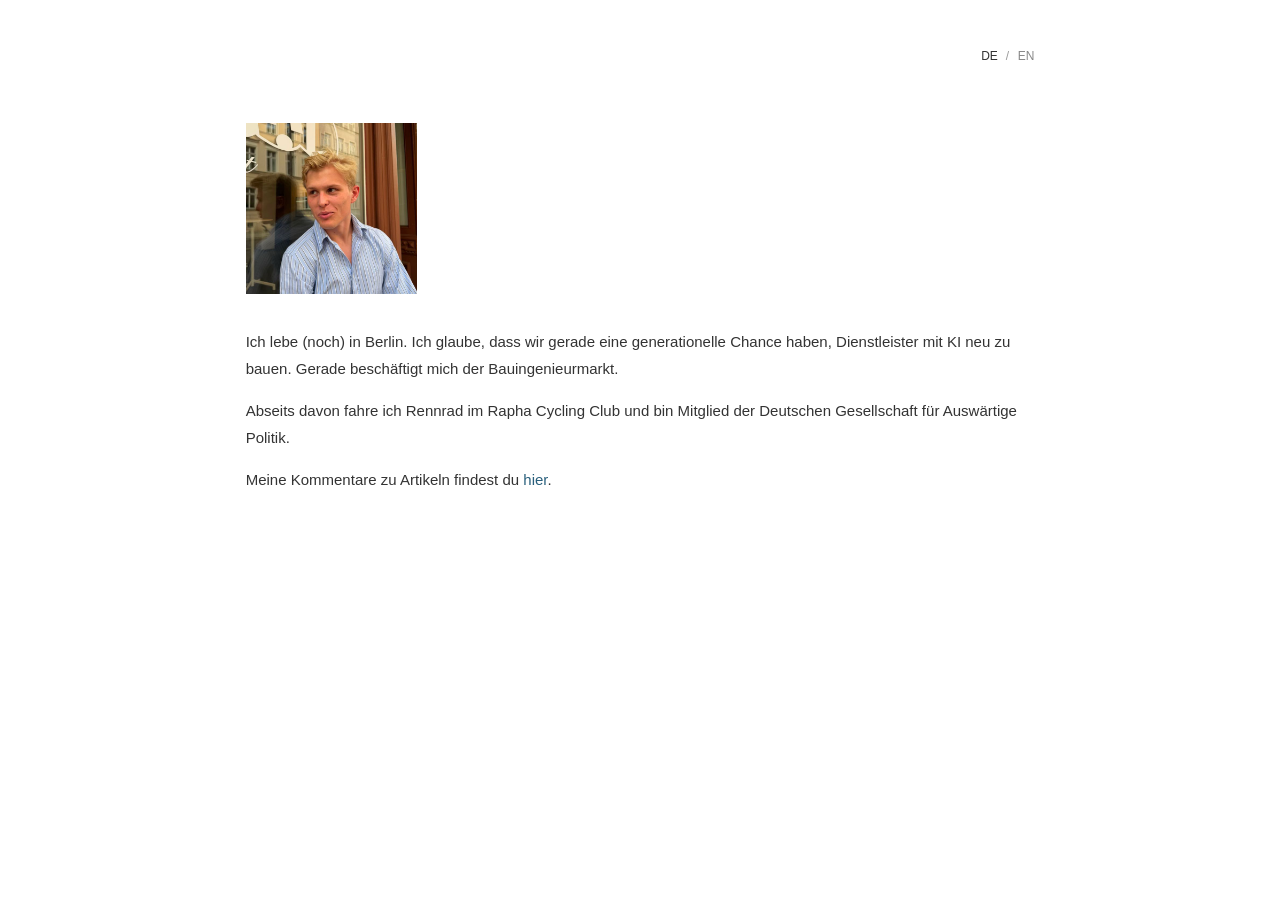
<file: index.html>
<!doctype html>
<html lang="de">
  <head>
    <meta charset="utf-8">
    <meta name="viewport" content="width=device-width, initial-scale=1">
    <meta name="color-scheme" content="light">
    <meta name="description" content="Dominik Fink – KI, Bauingenieurwesen und internationale Politik.">
    <title>Dominik Fink</title>
    <link rel="stylesheet" href="styles.css">
    <script defer src="site.js"></script>
  </head>
  <body data-page="home">
    <main class="page-shell">
      <nav class="language-switch" aria-label="Sprache / Language">
        <button type="button" data-lang="de" aria-pressed="true">DE</button>
        <span aria-hidden="true">/</span>
        <button type="button" data-lang="en" aria-pressed="false">EN</button>
      </nav>

      <img class="portrait" src="assets/dominik-fink.jpg" width="106" height="106" alt="Porträt von Dominik Fink" data-alt-de="Porträt von Dominik Fink" data-alt-en="Portrait of Dominik Fink">

      <div class="intro" lang="de" data-copy="de">
        <p>Ich lebe (noch) in Berlin. Ich glaube, dass wir gerade eine generationelle Chance haben, Dienstleister mit KI neu zu bauen. Gerade beschäftigt mich der Bauingenieurmarkt.</p>
        <p>Abseits davon fahre ich Rennrad im Rapha Cycling Club und bin Mitglied der Deutschen Gesellschaft für Auswärtige Politik.</p>
        <p>Meine Kommentare zu Artikeln findest du <a href="articles/">hier</a>.</p>
      </div>

      <div class="intro" lang="en" data-copy="en" hidden>
        <p>I live in Berlin (for now). I believe we have a generational opportunity to rebuild service firms with AI. Right now, I'm focused on the civil engineering market.</p>
        <p>I ride with the Rapha Cycling Club and am a member of the German Council on Foreign Relations.</p>
        <p>You can find my comments on articles <a href="articles/">here</a>.</p>
      </div>
    </main>
  </body>
</html>
</file>
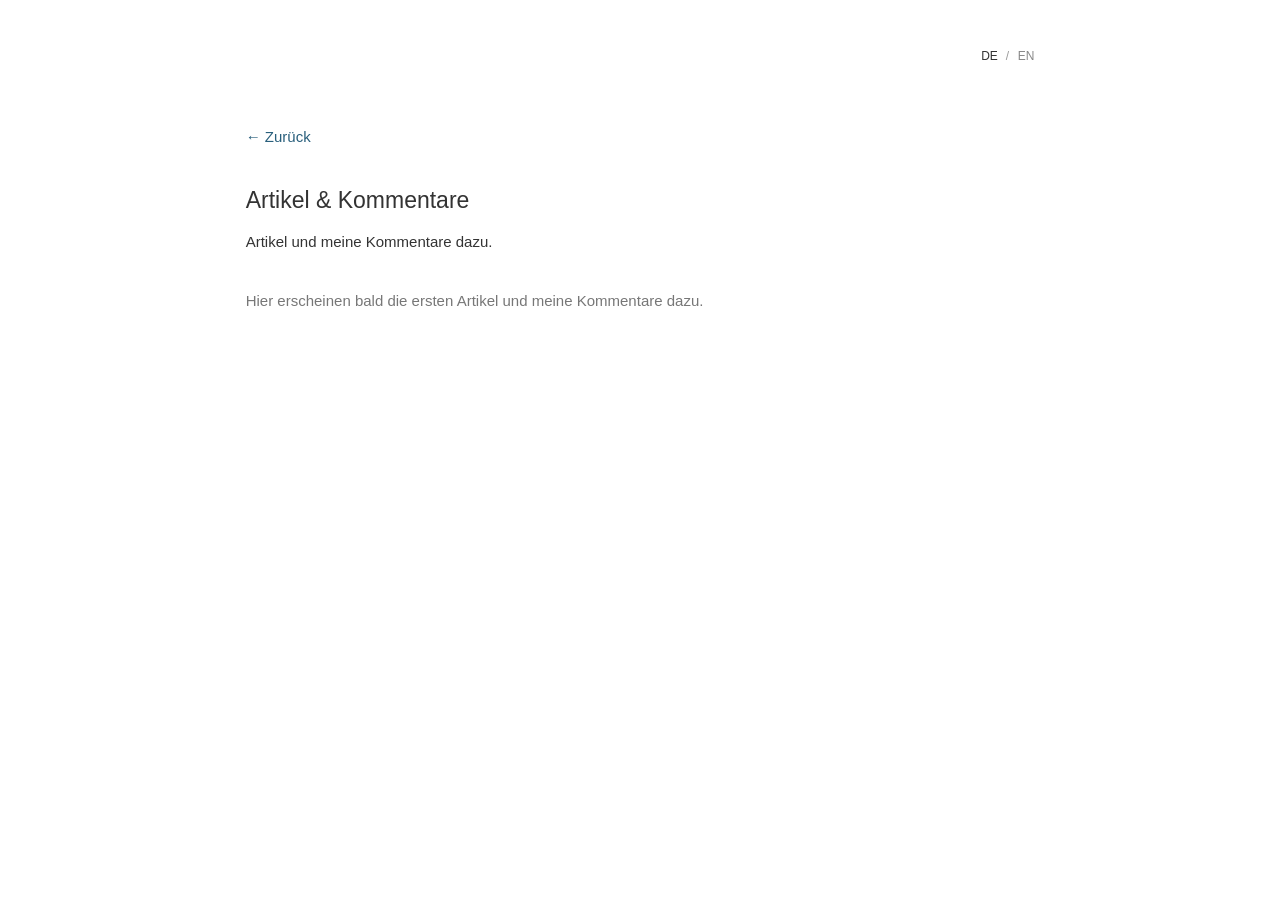
<file: articles/index.html>
<!doctype html>
<html lang="de">
  <head>
    <meta charset="utf-8">
    <meta name="viewport" content="width=device-width, initial-scale=1">
    <meta name="color-scheme" content="light">
    <meta name="description" content="Dominik Finks Kommentare zu Artikeln.">
    <title>Artikel & Kommentare · Dominik Fink</title>
    <link rel="stylesheet" href="../styles.css">
    <script defer src="../articles.js"></script>
    <script defer src="../site.js"></script>
  </head>
  <body data-page="articles">
    <main class="page-shell">
      <nav class="language-switch" aria-label="Sprache / Language">
        <button type="button" data-lang="de" aria-pressed="true">DE</button>
        <span aria-hidden="true">/</span>
        <button type="button" data-lang="en" aria-pressed="false">EN</button>
      </nav>

      <a class="back-link" href="../" data-label-de="← Zurück" data-label-en="← Back">← Zurück</a>

      <section class="articles-heading" lang="de" data-copy="de">
        <h1>Artikel & Kommentare</h1>
        <p>Artikel und meine Kommentare dazu.</p>
      </section>
      <section class="articles-heading" lang="en" data-copy="en" hidden>
        <h1>Articles & comments</h1>
        <p>Articles and my comments on them.</p>
      </section>

      <div id="article-list" class="article-list" aria-live="polite"></div>
      <p id="empty-state" class="empty-state" data-label-de="Hier erscheinen bald die ersten Artikel und meine Kommentare dazu." data-label-en="The first articles and my comments will appear here soon.">Hier erscheinen bald die ersten Artikel und meine Kommentare dazu.</p>
    </main>
  </body>
</html>
</file>
<file: styles.css>
:root {
  color-scheme: light;
  font-family: "Helvetica Neue", Arial, sans-serif;
  font-size: 15px;
  line-height: 1.8;
  color: #333;
  background: #fff;
  font-synthesis: none;
  -webkit-font-smoothing: antialiased;
}

* { box-sizing: border-box; }

body { margin: 0; }

.page-shell {
  position: relative;
  /* Reference: centered 12-column grid, 1200px max, with 17px block gutters. */
  width: min(788.6667px, calc(66.666667vw - 38px));
  margin: 0 auto;
  padding-top: min(123px, calc(62.0333px + 4.916667vw));
  padding-bottom: 80px;
}

.language-switch {
  position: absolute;
  top: 45px;
  right: 0;
  display: flex;
  align-items: center;
  gap: 8px;
  font-size: 12px;
  line-height: 1;
  letter-spacing: .04em;
  color: #9b9b9b;
}

.language-switch button {
  padding: 5px 0;
  border: 0;
  background: transparent;
  color: #888;
  font: inherit;
  cursor: pointer;
}

.language-switch button[aria-pressed="true"] { color: #333; }
.language-switch button:hover { color: #295f7c; }

.language-switch button:focus-visible,
a:focus-visible {
  outline: 2px solid #295f7c;
  outline-offset: 3px;
}

.portrait {
  display: block;
  width: min(171.6667px, calc(16.666667vw - 35px));
  height: auto;
  aspect-ratio: 275 / 274;
  object-fit: cover;
  object-position: center;
}

.intro { margin-top: 34px; }

p { margin: 0 0 15px; }

a {
  color: #295f7c;
  text-decoration: none;
}

a:hover { text-decoration: underline; }

[hidden] { display: none !important; }

.back-link { display: inline-block; margin-bottom: 36px; }

.articles-heading h1 {
  margin: 0 0 12px;
  color: #333;
  font-size: 23px;
  font-weight: 400;
  line-height: 1.3;
}

.articles-heading p { margin-bottom: 32px; }

.article-entry {
  padding: 24px 0 22px;
  border-top: 1px solid #e7e7e7;
}

.article-entry h2 {
  margin: 0 0 3px;
  font-size: 16px;
  font-weight: 400;
  line-height: 1.6;
}

.article-meta { color: #888; font-size: 13px; }
.article-comment { margin: 12px 0 0; }
.empty-state { color: #777; }

@media (max-width: 600px) {
  .page-shell { width: calc(100% - 48px); padding-top: 92px; }
  .language-switch { top: 35px; }
  .portrait { width: 106px; }
}
</file>
